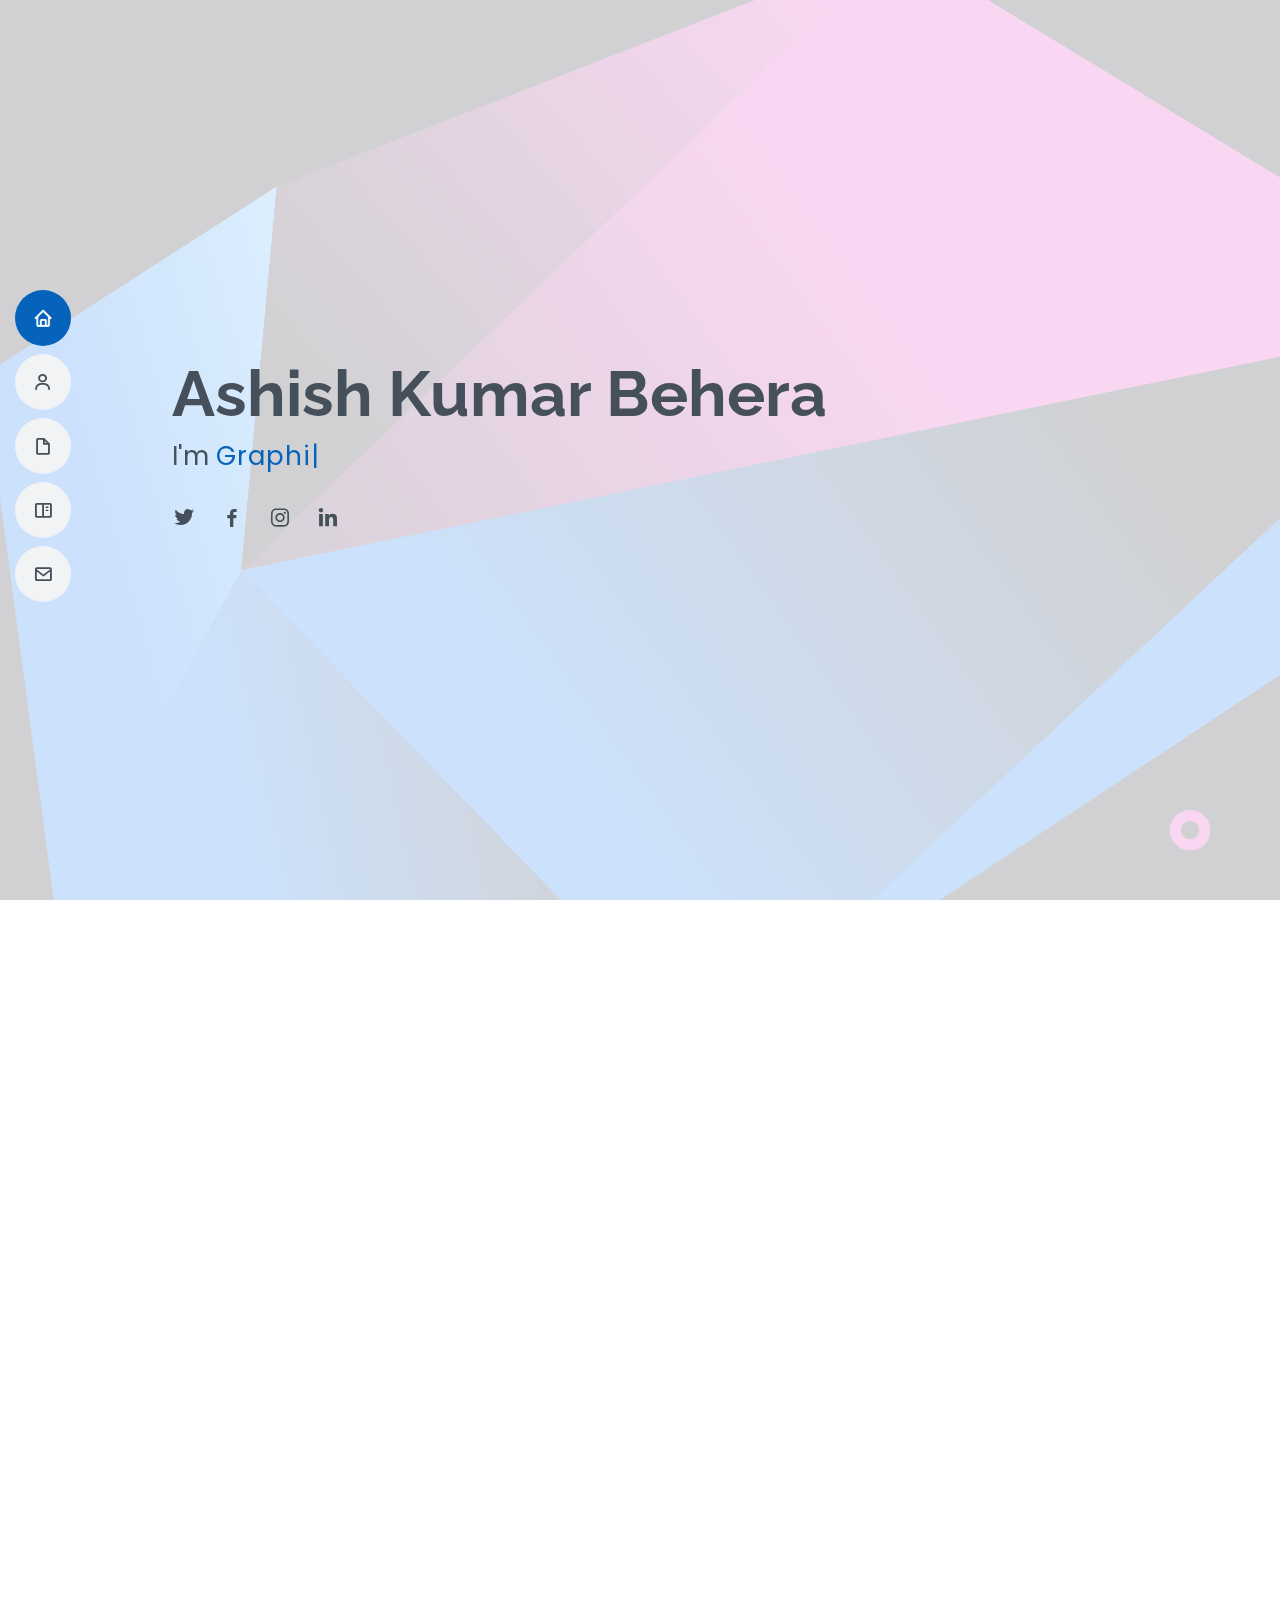
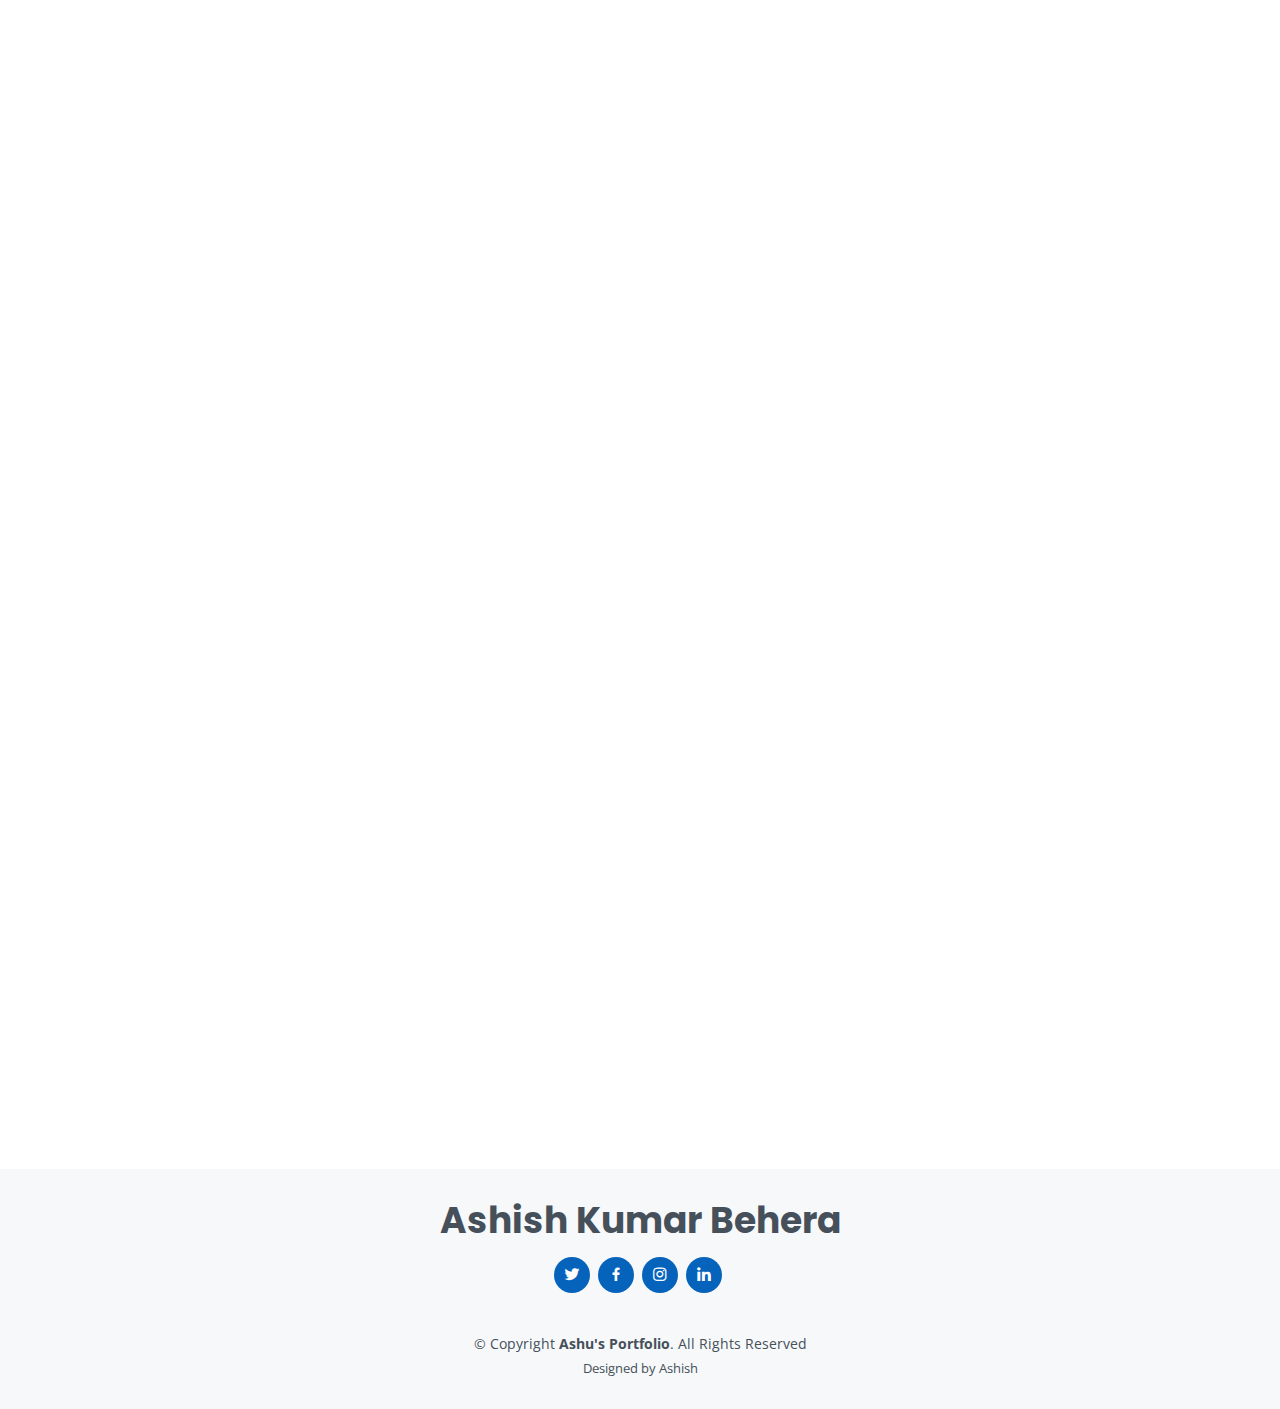
<file: index.html>
<!DOCTYPE html>
<html lang="en">

<head>
  <meta charset="utf-8">
  <meta content="width=device-width, initial-scale=1.0" name="viewport">

  <title>Ashish Kumar Behera</title>
  <meta content="" name="description">
  <meta content="" name="keywords">

  <!-- Favicons -->
  <link href="assets/img/a.png" rel="icon">
  <link href="assets/img/a.png" rel="apple-touch-icon">

  <!-- Google Fonts -->
  <link href="https://fonts.googleapis.com/css?family=Open+Sans:300,300i,400,400i,600,600i,700,700i|Raleway:300,300i,400,400i,500,500i,600,600i,700,700i|Poppins:300,300i,400,400i,500,500i,600,600i,700,700i" rel="stylesheet">

  <!-- Vendor CSS Files -->
  <link href="assets/vendor/aos/aos.css" rel="stylesheet">
  <link href="assets/vendor/bootstrap/css/bootstrap.min.css" rel="stylesheet">
  <link href="assets/vendor/bootstrap-icons/bootstrap-icons.css" rel="stylesheet">
  <link href="assets/vendor/boxicons/css/boxicons.min.css" rel="stylesheet">
  <link href="assets/vendor/glightbox/css/glightbox.min.css" rel="stylesheet">
  <link href="assets/vendor/swiper/swiper-bundle.min.css" rel="stylesheet">

  <!-- Template Main CSS File -->
  <link href="assets/css/style.css" rel="stylesheet">

  <!-- =======================================================
  * Template Name: MyResume - v4.3.0
  * Template URL: https://bootstrapmade.com/free-html-bootstrap-template-my-resume/
  * Author: BootstrapMade.com
  * License: https://bootstrapmade.com/license/
  ======================================================== -->
</head>

<body>

  <!-- ======= Mobile nav toggle button ======= -->
  <!-- <button type="button" class="mobile-nav-toggle d-xl-none"><i class="bi bi-list mobile-nav-toggle"></i></button> -->
  <i class="bi bi-list mobile-nav-toggle d-xl-none"></i>
  <!-- ======= Header ======= -->
  <header id="header" class="d-flex flex-column justify-content-center">

    <nav id="navbar" class="navbar nav-menu">
      <ul>
        <li><a href="#hero" class="nav-link scrollto active"><i class="bx bx-home"></i> <span>Home</span></a></li>
        <li><a href="#about" class="nav-link scrollto"><i class="bx bx-user"></i> <span>About</span></a></li>
        <li><a href="#resume" class="nav-link scrollto"><i class="bx bx-file-blank"></i> <span>Resume</span></a></li>
        <li><a href="#portfolio" class="nav-link scrollto"><i class="bx bx-book-content"></i> <span>Projects</span></a></li-->
        <!--li><a href="#services" class="nav-link scrollto"><i class="bx bx-server"></i> <span>Services</span></a></li-->
        <li><a href="#contact" class="nav-link scrollto"><i class="bx bx-envelope"></i> <span>Contact</span></a></li>
      </ul>
    </nav><!-- .nav-menu -->

  </header><!-- End Header -->

  <!-- ======= Hero Section ======= -->
  <section id="hero" class="d-flex flex-column justify-content-center">
    <div class="container" data-aos="zoom-in" data-aos-delay="100">
      <h1>Ashish Kumar Behera</h1>
      <p>I'm <span class="typed" data-typed-items="Graphics Designer, Android Developer, Freelancer, UI Developer, Competitive coder, Singer"></span></p>
      <div class="social-links">
        <a href="https://twitter.com/AshishK76840403" class="twitter"><i class="bx bxl-twitter"></i></a>
        <a href="https://www.facebook.com/ashish.behera.10888" class="facebook"><i class="bx bxl-facebook"></i></a>
        <a href="https://www.instagram.com/___ashish.kumar__/" class="instagram"><i class="bx bxl-instagram"></i></a>
        <!--a href="#" class="google-plus"><i class="bx bxl-skype"></i></a-->
        <a href="https://www.linkedin.com/in/ashish-kumar-4578a9199/" class="linkedin"><i class="bx bxl-linkedin"></i></a>
      </div>
    </div>
  </section><!-- End Hero -->

  <main id="main">

    <!-- ======= About Section ======= -->
    <section id="about" class="about">
      <div class="container" data-aos="fade-up">

        <div class="section-title">
          <h2>About</h2>
          <p>With a passion for coding and creative developments I have the skillset necessary for professional world. As an upbeat, self-motivated, optimistic team player I am looking forward to an exciting future in the industry. Browse my site to see what more I have to offer.</p>
        </div>

        <div class="row">
          <div class="col-lg-4">
            <img src="assets/img/Profile.jpg" class="img-fluid" alt="">
          </div>
          <div class="col-lg-8 pt-4 pt-lg-0 content">
            <h3>Android Developer.</h3>
            <p class="fst-italic">
              I have special interest on machine learning based projects as well as Android developments. Failure is my motivation to work and achieve what I want.
            </p>
            <div class="row">
              <div class="col-lg-6">
                <ul>
                  <li><i class="bi bi-chevron-right"></i> <strong>Birthday:</strong> <span>12 Jan 2001</span></li>
                  <li><i class="bi bi-chevron-right"></i> <strong>Website:</strong> <a href="#">Tap here</a></li>
                  <li><i class="bi bi-chevron-right"></i> <strong>Phone:</strong> <span>+91 9777100189</span></li>
                  <li><i class="bi bi-chevron-right"></i> <strong>City:</strong> <span>BHUBANESWER, INDIA</span></li>
                </ul>
              </div>
              <div class="col-lg-6">
                <ul>
                  <li><i class="bi bi-chevron-right"></i> <strong>Age:</strong> <span>21</span></li>
                  <li><i class="bi bi-chevron-right"></i> <strong>Degree:</strong> <span>Bachelore</span></li>
                  <li><i class="bi bi-chevron-right"></i> <strong>Email:</strong> <span>touchtoashish2001@gmail.com</span></li>
                  <li><i class="bi bi-chevron-right"></i> <strong>Freelance:</strong> <span>Available</span></li>
                </ul>
              </div>
            </div>
            <p>
              Hard skills are learned through education and training. I have got what Hiring managers look for on every application. Soft skills are innate abilities. They hare closely tied to my personality, as well as the way I handle various situations that arise in a work environment — everything from actual work to dealing with colleagues.
            </p>
          </div>
        </div>

      </div>
    </section><!-- End About Section -->

    <!-- ======= Facts Section ======= -->
    <section id="facts" class="facts">
      <div class="container" data-aos="fade-up">

        <div class="section-title">
          <h2>Facts</h2>
          <p>Now keeping track of one's professional career is always a good deed. Here's a brief summary of my career in terms of facts and figures.</p>
        </div>

        <div class="row">

          <div class="col-lg-3 col-md-6">
            <div class="count-box">
              <i class="bi bi-emoji-smile"></i>
              <span data-purecounter-start="0" data-purecounter-end="12" data-purecounter-duration="1" class="purecounter"></span>
              <p>Happy Clients</p>
              <p>Thank you guys for trusting me</p>
            </div>
          </div>

          <div class="col-lg-3 col-md-6 mt-5 mt-md-0">
            <div class="count-box">
              <i class="bi bi-journal-richtext"></i>
              <span data-purecounter-start="0" data-purecounter-end="16" data-purecounter-duration="1" class="purecounter"></span>
              <p>Projects</p>
              <p>Challenges to improve skills</p>
            </div>
          </div>

          <div class="col-lg-3 col-md-6 mt-5 mt-lg-0">
            <div class="count-box">
              <i class="bi bi-headset"></i>
              <span data-purecounter-start="0" data-purecounter-end="4" data-purecounter-duration="1" class="purecounter"></span>
              <p>Years of experience</p>
              <p>valuable works</p>
            </div>
          </div>

          <div class="col-lg-3 col-md-6 mt-5 mt-lg-0">
            <div class="count-box">
              <i class="bi bi-award"></i>
              <span data-purecounter-start="0" data-purecounter-end="15" data-purecounter-duration="1" class="purecounter"></span>
              <p>Awards</p>
              <p>Keep Growing</p>
            </div>
          </div>

        </div>

      </div>
    </section><!-- End Facts Section -->

    <!-- ======= Skills Section ======= -->
    <section id="skills" class="skills section-bg">
      <div class="container" data-aos="fade-up">

        <div class="section-title">
          <h2>Skills</h2>
          <p>Best way to judge a person is his skills. These skills also decide how much oppertunity a person gets. As a tecchnical personel its wise to keep on evolving ones's skills. Here is my skill set which shows what i have to offer..</p>
        </div>

        <div class="row skills-content">

          <div class="col-lg-6">

            <div class="progress">
              <span class="skill">Java <i class="val">80%</i></span>
              <div class="progress-bar-wrap">
                <div class="progress-bar" role="progressbar" aria-valuenow="80" aria-valuemin="0" aria-valuemax="100"></div>
              </div>
            </div>

            <div class="progress">
              <span class="skill">Python <i class="val">60%</i></span>
              <div class="progress-bar-wrap">
                <div class="progress-bar" role="progressbar" aria-valuenow="60" aria-valuemin="0" aria-valuemax="100"></div>
              </div>
            </div>

            <div class="progress">
              <span class="skill">C/C++ <i class="val">90%</i></span>
              <div class="progress-bar-wrap">
                <div class="progress-bar" role="progressbar" aria-valuenow="90" aria-valuemin="0" aria-valuemax="100"></div>
              </div>
            </div>

            <div class="progress">
              <span class="skill">Kotlin <i class="val">70%</i></span>
              <div class="progress-bar-wrap">
                <div class="progress-bar" role="progressbar" aria-valuenow="70" aria-valuemin="0" aria-valuemax="100"></div>
              </div>
            </div>

            <div class="progress">
              <span class="skill">Flutter <i class="val">30%</i></span>
              <div class="progress-bar-wrap">
                <div class="progress-bar" role="progressbar" aria-valuenow="30" aria-valuemin="0" aria-valuemax="100"></div>
              </div>
            </div>

            <div class="progress">
              <span class="skill">Adobe XD <i class="val">80%</i></span>
              <div class="progress-bar-wrap">
                <div class="progress-bar" role="progressbar" aria-valuenow="80" aria-valuemin="0" aria-valuemax="100"></div>
              </div>
            </div>

          </div>

          <div class="col-lg-6">

            <div class="progress">
              <span class="skill">Firebase <i class="val">60%</i></span>
              <div class="progress-bar-wrap">
                <div class="progress-bar" role="progressbar" aria-valuenow="60" aria-valuemin="0" aria-valuemax="100"></div>
              </div>
            </div>

            <div class="progress">
              <span class="skill">Adobe Illustrator <i class="val">50%</i></span>
              <div class="progress-bar-wrap">
                <div class="progress-bar" role="progressbar" aria-valuenow="50" aria-valuemin="0" aria-valuemax="100"></div>
              </div>
            </div>

            <div class="progress">
              <span class="skill">Photoshop <i class="val">55%</i></span>
              <div class="progress-bar-wrap">
                <div class="progress-bar" role="progressbar" aria-valuenow="55" aria-valuemin="0" aria-valuemax="100"></div>
              </div>
            </div>

            <div class="progress">
              <span class="skill">Image Processing <i class="val">75%</i></span>
              <div class="progress-bar-wrap">
                <div class="progress-bar" role="progressbar" aria-valuenow="75" aria-valuemin="0" aria-valuemax="100"></div>
              </div>
            </div>

            <div class="progress">
              <span class="skill">Data Analytics <i class="val">50%</i></span>
              <div class="progress-bar-wrap">
                <div class="progress-bar" role="progressbar" aria-valuenow="50" aria-valuemin="0" aria-valuemax="100"></div>
              </div>
            </div>

          </div>

        </div>

      </div>
    </section><!-- End Skills Section -->

    <!-- ======= Resume Section ======= -->
    <section id="resume" class="resume">
      <div class="container" data-aos="fade-up">

        <div class="section-title">
          <h2>Resume</h2>
          <p>Innovative Android Developer with 2+ years of experience ¡n UI design, networking, and maintenance. Seeking to use extensive knowledge and background in User interface and experience development to advance and optimize the oppertunities that life has to offer. Acquiring Bachelor in technology degree in computer science and engineering.</p>
        </div>

        <div class="row">
          <div class="col-lg-6">
            <h3 class="resume-title">Sumary</h3>
            <div class="resume-item pb-0">
              <h4>Ashish Kumar Behera</h4>
              <p><em>Innovative and deadline-driven UI/UX Designer with 2+ years of experience designing and developing user-centered digital/print marketing material from initial concept to final, polished deliverable.</em></p>
              <ul>
                <li>Kalinganagar, Bhubaneswer</li>
                <li>+91 9777100189</li>
                <li>touchtoashish2001@gmail.com</li>
              </ul>
            </div>

            <h3 class="resume-title">Education</h3>
            <div class="resume-item">
              <h4>BACHELOR OF TECHNOLOGY</h4>
              <h5>2019 - 2023</h5>
              <p><em>Veer Surendra Sai University of Technology, Burla, Odisha</em></p>
              <p>I am currently persuing the Bachelor degree in computer science and engineering in VSSUT Burla.</p>
            </div>
            <div class="resume-item">
              <h4>INTERMEDIATE</h4>
              <h5>2016 - 2018</h5>
              <p><em>Institute Of Higher Secondary Education, SOA, Bhubaneswer</em></p>
              <p>I have conpleted my intermediate in science stream with 85.9%</p>
            </div>

            <h3 class="resume-title">Professional Experience</h3>
            <div class="resume-item">
              <h4>DATA ANALYST</h4>
              <h5>2021 - Present</h5>
              <p><em>ShapeAI</em></p>
              <ul>
                <li>Intern at ShapeAI in Data Analytics.</li>
                <li>Managed up to 12 projects and tasks at a given time while under pressure.</li>
                <li>Recommended and consulted with clients on the most appropriate output and Algorithm.</li>
              </ul>
            </div>
            <div class="resume-item">
              <h4>ANDROID APP DEVELOPER</h4>
              <h5>2021 - Present</h5>
              <p><em>The Sparks Foundation</em></p>
              <ul>
                <li>Intern at Sparks Foundation in Android app development.</li>
                <li>Managed to design and develop a basic social application using APIs and firebase from scratch at a given time while under pressure.</li>
                <li>Recommended and consulted with clients on the most appropriate graphic design and appropriate features.</li>
              </ul>
            </div>

          </div>
          <div class="col-lg-6"> 
            <h3 class="resume-title">Roles And Responsibilities</h3>
            <div class="resume-item">
              <h4>EVENT LEAD</h4>
              <h5>2021 - Present</h5>
              <p><em>CodeChef VSSUT Chapter</em></p>
              <ul>
                <li>Event Managment lead at Codechef VSSUT chapter.</li>
                <li>We have built a strong executive team, for campus chapter to strengthen the coding community, by deploying various productive events.</li>
                <li>Being an event lead it's my responsibility to manage people, situations, and items effectively and ethically.</li>
              </ul>
            </div>
            <div class="resume-item">
              <h4>GRAPHICS DESIGNER</h4>
              <h5>2020 - 2021</h5>
              <p><em>DEVELOPER STUDENT CLUBS, VSSUT</em></p>
              <ul>
                <li>Core graphics designer at DSC,VSSUT.</li>
                <li>Contributes in official website of DSC,vssut as a UI Developer. Managed to perform various event posters and videography efficiently. </li>
                <li>Apart from graphics designing, i have organised various webinars and workshops under the Android Development using Kotlin.</li>
              </ul>
            </div>
            <div class="resume-item">
              <h4>CORE TECHNICAL MEMBER</h4>
              <h5>2020 - Present</h5>
              <p><em>Enigma-The Coding Club, VSSUT</em></p>
              <ul>
                <li>Core member at Enigma, the official coding club of our campus.</li>
              </ul>
            </div>
            <div class="resume-item">
              <h4>CORE TECHNICAL MEMBER</h4>
              <h5>2020 - Present</h5>
              <p><em>Robotics Society, VSSUT</em></p>
              <ul>
                <li>Core member at Robotics Society of our campus.</li>
              </ul>
            </div>
          </div>
        </div>

      </div>
    </section><!-- End Resume Section -->
    <!-- ======= Portfolio Section ======= -->
    <section id="portfolio" class="portfolio section-bg">
      <div class="container" data-aos="fade-up">

        <div class="section-title">
          <h2>Projects</h2>
          <p>Let's dive into some of my project works.</p>
        </div>

        <div class="row">
          <div class="col-lg-12 d-flex justify-content-center" data-aos="fade-up" data-aos-delay="100">
            <ul id="portfolio-flters">
              <li data-filter="*" class="filter-active">All</li>
              <li data-filter=".filter-app">Apps</li>
              <li data-filter=".filter-card">Image Processing</li>
            </ul>
          </div>
        </div>

        <div class="row portfolio-container" data-aos="fade-up" data-aos-delay="200">

          <div class="col-lg-4 col-md-6 portfolio-item filter-app">
            <div class="portfolio-wrap">
              <img src="assets/img/portfolio/1.png" class="img-fluid" alt="">
              <div class="portfolio-info">
                <h4>Project 1</h4>
                <p>Wabble</p>
                <div class="portfolio-links">
                  <!--a href="assets/img/portfolio/1.png" data-gallery="portfolioGallery" class="portfolio-lightbox" title="App 1"><i class="bx bx-plus"></i></a-->
                  <!--a href="https://github.com/ashish-max/wabble_social" class="portfolio-details-lightbox" data-glightbox="type: external" title="Portfolio Details"><i class="bx bx-link"></i></a-->
                  <a href="https://github.com/ashish-max/wabble_social">Tap here</a>
                </div>
              </div>
            </div>
          </div>

          <div class="col-lg-4 col-md-6 portfolio-item filter-app">
            <div class="portfolio-wrap">
              <img src="assets/img/portfolio/2.png" class="img-fluid" alt="">
              <div class="portfolio-info">
                <h4>Project 2</h4>
                <p>Android Trivia</p>
                <div class="portfolio-links">
                  <!--a href="assets/img/portfolio/2.jpg" data-gallery="portfolioGallery" class="portfolio-lightbox" title="Web 3"><i class="bx bx-plus"></i></a-->
                  <!--a href="portfolio-details.html" class="portfolio-details-lightbox" data-glightbox="type: external" title="Portfolio Details"><i class="bx bx-link"></i></a-->
                  <a href="https://github.com/ashish-max/AndroidTrivia">Tap here</a>
                </div>
              </div>
            </div>
          </div>

          <div class="col-lg-4 col-md-6 portfolio-item filter-app">
            <div class="portfolio-wrap">
              <img src="assets/img/portfolio/3.png" class="img-fluid" alt="">
              <div class="portfolio-info">
                <h4>Project 3</h4>
                <p>GDG finder</p>
                <div class="portfolio-links">
                  <!--a href="assets/img/portfolio/3.png" data-gallery="portfolioGallery" class="portfolio-lightbox" title="App 2"><i class="bx bx-plus"></i></a-->
                  <!--a href="portfolio-details.html" class="portfolio-details-lightbox" data-glightbox="type: external" title="Portfolio Details"><i class="bx bx-link"></i></a-->
                  <a href="https://github.com/ashish-max/GDGFinder">Tap here</a>
                </div>
              </div>
            </div>
          </div>

          <div class="col-lg-4 col-md-6 portfolio-item filter-app">
            <div class="portfolio-wrap">
              <img src="assets/img/portfolio/4.png" class="img-fluid" alt="">
              <div class="portfolio-info">
                <h4>Project 4</h4>
                <p>Track my sleep</p>
                <div class="portfolio-links">
                  <!--a href="assets/img/portfolio/4.png" data-gallery="portfolioGallery" class="portfolio-lightbox" title="Card 2"><i class="bx bx-plus"></i></a>
                  <a href="portfolio-details.html" class="portfolio-details-lightbox" data-glightbox="type: external" title="Portfolio Details"><i class="bx bx-link"></i></a-->
                  <a href="https://github.com/ashish-max/Sleep_tracker">Tap here</a>
                </div>
              </div>
            </div>
          </div>

          <div class="col-lg-4 col-md-6 portfolio-item filter-card">
            <div class="portfolio-wrap">
              <img src="assets/img/portfolio/5.png" class="img-fluid" alt="">
              <div class="portfolio-info">
                <h4>Project 5</h4>
                <p>Image Processing</p>
                <div class="portfolio-links">
                  <!--a href="assets/img/portfolio/portfolio-5.jpg" data-gallery="portfolioGallery" class="portfolio-lightbox" title="Web 2"><i class="bx bx-plus"></i></a>
                  <a href="portfolio-details.html" class="portfolio-details-lightbox" data-glightbox="type: external" title="Portfolio Details"><i class="bx bx-link"></i></a-->
                  <a href="https://github.com/ashish-max/Invisible-Cloak">Tap here</a>
                </div>
              </div>
            </div>
          </div>

          <div class="col-lg-4 col-md-6 portfolio-item filter-card">
            <div class="portfolio-wrap">
              <img src="assets/img/portfolio/6.png" class="img-fluid" alt="">
              <div class="portfolio-info">
                <h4>Project 6</h4>
                <p>Image Processing</p>
                <div class="portfolio-links">
                  <!--a href="assets/img/portfolio/portfolio-6.jpg" data-gallery="portfolioGallery" class="portfolio-lightbox" title="App 3"><i class="bx bx-plus"></i></a>
                  <a href="portfolio-details.html" class="portfolio-details-lightbox" data-glightbox="type: external" title="Portfolio Details"><i class="bx bx-link"></i></a-->
                  <a href="https://github.com/ashish-max/OpenCV---Image-Filters">Tap here</a>
                </div>
              </div>
            </div>
          </div>

          <!--div class="col-lg-4 col-md-6 portfolio-item filter-card">
            <div class="portfolio-wrap">
              <img src="assets/img/portfolio/portfolio-7.jpg" class="img-fluid" alt="">
              <div class="portfolio-info">
                <h4>Card 1</h4>
                <p>Card</p>
                <div class="portfolio-links">
                  <a href="assets/img/portfolio/portfolio-7.jpg" data-gallery="portfolioGallery" class="portfolio-lightbox" title="Card 1"><i class="bx bx-plus"></i></a>
                  <a href="portfolio-details.html" class="portfolio-details-lightbox" data-glightbox="type: external" title="Portfolio Details"><i class="bx bx-link"></i></a>
                </div>
              </div>
            </div>
          </div>

          <div class="col-lg-4 col-md-6 portfolio-item filter-card">
            <div class="portfolio-wrap">
              <img src="assets/img/portfolio/portfolio-8.jpg" class="img-fluid" alt="">
              <div class="portfolio-info">
                <h4>Card 3</h4>
                <p>Card</p>
                <div class="portfolio-links">
                  <a href="assets/img/portfolio/portfolio-8.jpg" data-gallery="portfolioGallery" class="portfolio-lightbox" title="Card 3"><i class="bx bx-plus"></i></a>
                  <a href="portfolio-details.html" class="portfolio-details-lightbox" data-glightbox="type: external" title="Portfolio Details"><i class="bx bx-link"></i></a>
                </div>
              </div>
            </div>
          </div>

          <div class="col-lg-4 col-md-6 portfolio-item filter-web">
            <div class="portfolio-wrap">
              <img src="assets/img/portfolio/portfolio-9.jpg" class="img-fluid" alt="">
              <div class="portfolio-info">
                <h4>Web 3</h4>
                <p>Web</p>
                <div class="portfolio-links">
                  <a href="assets/img/portfolio/portfolio-9.jpg" data-gallery="portfolioGallery" class="portfolio-lightbox" title="Web 3"><i class="bx bx-plus"></i></a>
                  <a href="portfolio-details.html" class="portfolio-details-lightbox" data-glightbox="type: external" title="Portfolio Details"><i class="bx bx-link"></i></a>
                </div>
              </div>
            </div>
          </div-->

        </div>

      </div>
    <!--/section><-- End Portfolio Section -->

    <!-- ======= Services Section ======= -->
    <!--section id="services" class="services">
      <div class="container" data-aos="fade-up">

        <div class="section-title">
          <h2>Services</h2>
          <p>Magnam dolores commodi suscipit. Necessitatibus eius consequatur ex aliquid fuga eum quidem. Sit sint consectetur velit. Quisquam quos quisquam cupiditate. Et nemo qui impedit suscipit alias ea. Quia fugiat sit in iste officiis commodi quidem hic quas.</p>
        </div>

        <div class="row">

          <div class="col-lg-4 col-md-6 d-flex align-items-stretch" data-aos="zoom-in" data-aos-delay="100">
            <div class="icon-box iconbox-blue">
              <div class="icon">
                <svg width="100" height="100" viewBox="0 0 600 600" xmlns="http://www.w3.org/2000/svg">
                  <path stroke="none" stroke-width="0" fill="#f5f5f5" d="M300,521.0016835830174C376.1290562159157,517.8887921683347,466.0731472004068,529.7835943286574,510.70327084640275,468.03025145048787C554.3714126377745,407.6079735673963,508.03601936045806,328.9844924480964,491.2728898941984,256.3432110539036C474.5976632858925,184.082847569629,479.9380746630129,96.60480741107993,416.23090153303,58.64404602377083C348.86323505073057,18.502131276798302,261.93793281208167,40.57373210992963,193.5410806939664,78.93577620505333C130.42746243093433,114.334589627462,98.30271207620316,179.96522072025542,76.75703585869454,249.04625023123273C51.97151888228291,328.5150500222984,13.704378332031375,421.85034740162234,66.52175969318436,486.19268352777647C119.04800174914682,550.1803526380478,217.28368757567262,524.383925680826,300,521.0016835830174"></path>
                </svg>
                <i class="bx bxl-dribbble"></i>
              </div>
              <h4><a href="">Lorem Ipsum</a></h4>
              <p>Voluptatum deleniti atque corrupti quos dolores et quas molestias excepturi</p>
            </div>
          </div>

          <div class="col-lg-4 col-md-6 d-flex align-items-stretch mt-4 mt-md-0" data-aos="zoom-in" data-aos-delay="200">
            <div class="icon-box iconbox-orange ">
              <div class="icon">
                <svg width="100" height="100" viewBox="0 0 600 600" xmlns="http://www.w3.org/2000/svg">
                  <path stroke="none" stroke-width="0" fill="#f5f5f5" d="M300,582.0697525312426C382.5290701553225,586.8405444964366,449.9789794690241,525.3245884688669,502.5850820975895,461.55621195738473C556.606425686781,396.0723002908107,615.8543463187945,314.28637112970534,586.6730223649479,234.56875336149918C558.9533121215079,158.8439757836574,454.9685369536778,164.00468322053177,381.49747125262974,130.76875717737553C312.15926192815925,99.40240125094834,248.97055460311594,18.661163978235184,179.8680185752513,50.54337015887873C110.5421016452524,82.52863877960104,119.82277516462835,180.83849132639028,109.12597500060166,256.43424936330496C100.08760227029461,320.3096726198365,92.17705696193138,384.0621239912766,124.79988738764834,439.7174275375508C164.83382741302287,508.01625554203684,220.96474134820875,577.5009287672846,300,582.0697525312426"></path>
                </svg>
                <i class="bx bx-file"></i>
              </div>
              <h4><a href="">Sed Perspiciatis</a></h4>
              <p>Duis aute irure dolor in reprehenderit in voluptate velit esse cillum dolore</p>
            </div>
          </div>

          <div class="col-lg-4 col-md-6 d-flex align-items-stretch mt-4 mt-lg-0" data-aos="zoom-in" data-aos-delay="300">
            <div class="icon-box iconbox-pink">
              <div class="icon">
                <svg width="100" height="100" viewBox="0 0 600 600" xmlns="http://www.w3.org/2000/svg">
                  <path stroke="none" stroke-width="0" fill="#f5f5f5" d="M300,541.5067337569781C382.14930387511276,545.0595476570109,479.8736841581634,548.3450877840088,526.4010558755058,480.5488172755941C571.5218469581645,414.80211281144784,517.5187510058486,332.0715597781072,496.52539010469104,255.14436215662573C477.37192572678356,184.95920475031193,473.57363656557914,105.61284051026155,413.0603344069578,65.22779650032875C343.27470386102294,18.654635553484475,251.2091493199835,5.337323636656869,175.0934190732945,40.62881213300186C97.87086631185822,76.43348514350839,51.98124368387456,156.15599469081315,36.44837278890362,239.84606092416172C21.716077023791087,319.22268207091537,43.775223500013084,401.1760424656574,96.891909868211,461.97329694683043C147.22146801428983,519.5804099606455,223.5754009179313,538.201503339737,300,541.5067337569781"></path>
                </svg>
                <i class="bx bx-tachometer"></i>
              </div>
              <h4><a href="">Magni Dolores</a></h4>
              <p>Excepteur sint occaecat cupidatat non proident, sunt in culpa qui officia</p>
            </div>
          </div>

          <div class="col-lg-4 col-md-6 d-flex align-items-stretch mt-4" data-aos="zoom-in" data-aos-delay="100">
            <div class="icon-box iconbox-yellow">
              <div class="icon">
                <svg width="100" height="100" viewBox="0 0 600 600" xmlns="http://www.w3.org/2000/svg">
                  <path stroke="none" stroke-width="0" fill="#f5f5f5" d="M300,503.46388370962813C374.79870501325706,506.71871716319447,464.8034551963731,527.1746412648533,510.4981551193396,467.86667711651364C555.9287308511215,408.9015244558933,512.6030010748507,327.5744911775523,490.211057578863,256.5855673507754C471.097692560561,195.9906835881958,447.69079081568157,138.11976852964426,395.19560036434837,102.3242989838813C329.3053358748298,57.3949838291264,248.02791733380457,8.279543830951368,175.87071277845988,42.242879143198664C103.41431057327972,76.34704239035025,93.79494320519305,170.9812938413882,81.28167332365135,250.07896920659033C70.17666984294237,320.27484674793965,64.84698225790005,396.69656628748305,111.28512138212992,450.4950937839243C156.20124167950087,502.5303643271138,231.32542653798444,500.4755392045468,300,503.46388370962813"></path>
                </svg>
                <i class="bx bx-layer"></i>
              </div>
              <h4><a href="">Nemo Enim</a></h4>
              <p>At vero eos et accusamus et iusto odio dignissimos ducimus qui blanditiis</p>
            </div>
          </div>

          <div class="col-lg-4 col-md-6 d-flex align-items-stretch mt-4" data-aos="zoom-in" data-aos-delay="200">
            <div class="icon-box iconbox-red">
              <div class="icon">
                <svg width="100" height="100" viewBox="0 0 600 600" xmlns="http://www.w3.org/2000/svg">
                  <path stroke="none" stroke-width="0" fill="#f5f5f5" d="M300,532.3542879108572C369.38199826031484,532.3153073249985,429.10787420159085,491.63046689027357,474.5244479745417,439.17860296908856C522.8885846962883,383.3225815378663,569.1668002868075,314.3205725914397,550.7432151929288,242.7694973846089C532.6665558377875,172.5657663291529,456.2379748765914,142.6223662098291,390.3689995646985,112.34683881706744C326.66090330228417,83.06452184765237,258.84405631176094,53.51806209861945,193.32584062364296,78.48882559362697C121.61183558270385,105.82097193414197,62.805066853699245,167.19869350419734,48.57481801355237,242.6138429142374C34.843463184063346,315.3850353017275,76.69343916112496,383.4422959591041,125.22947124332185,439.3748458443577C170.7312796277747,491.8107796887764,230.57421082200815,532.3932930995766,300,532.3542879108572"></path>
                </svg>
                <i class="bx bx-slideshow"></i>
              </div>
              <h4><a href="">Dele Cardo</a></h4>
              <p>Quis consequatur saepe eligendi voluptatem consequatur dolor consequuntur</p>
            </div>
          </div>

          <div class="col-lg-4 col-md-6 d-flex align-items-stretch mt-4" data-aos="zoom-in" data-aos-delay="300">
            <div class="icon-box iconbox-teal">
              <div class="icon">
                <svg width="100" height="100" viewBox="0 0 600 600" xmlns="http://www.w3.org/2000/svg">
                  <path stroke="none" stroke-width="0" fill="#f5f5f5" d="M300,566.797414625762C385.7384707136149,576.1784315230908,478.7894351017131,552.8928747891023,531.9192734346935,484.94944893311C584.6109503024035,417.5663521118492,582.489472248146,322.67544863468447,553.9536738515405,242.03673114598146C529.1557734026468,171.96086150256528,465.24506316201064,127.66468636344209,395.9583748389544,100.7403814666027C334.2173773831606,76.7482773500951,269.4350130405921,84.62216499799875,207.1952322260088,107.2889140133804C132.92018162631612,134.33871894543012,41.79353780512637,160.00259165414826,22.644507872594943,236.69541883565114C3.319112789854554,314.0945973066697,72.72355303640163,379.243833228382,124.04198916343866,440.3218312028393C172.9286146004772,498.5055451809895,224.45579914871206,558.5317968840102,300,566.797414625762"></path>
                </svg>
                <i class="bx bx-arch"></i>
              </div>
              <h4><a href="">Divera Don</a></h4>
              <p>Modi nostrum vel laborum. Porro fugit error sit minus sapiente sit aspernatur</p>
            </div>
          </div>

        </div>

      </div>
    </section><-- End Services Section -->

    <!-- ======= Testimonials Section ======= -->
    <!--section id="testimonials" class="testimonials section-bg">
      <div class="container" data-aos="fade-up">

        <div class="section-title">
          <h2>Testimonials</h2>
        </div>

        <div class="testimonials-slider swiper-container" data-aos="fade-up" data-aos-delay="100">
          <div class="swiper-wrapper">

            <div class="swiper-slide">
              <div class="testimonial-item">
                <img src="assets/img/testimonials/testimonials-1.jpg" class="testimonial-img" alt="">
                <h3>Saul Goodman</h3>
                <h4>Ceo &amp; Founder</h4>
                <p>
                  <i class="bx bxs-quote-alt-left quote-icon-left"></i>
                  Proin iaculis purus consequat sem cure digni ssim donec porttitora entum suscipit rhoncus. Accusantium quam, ultricies eget id, aliquam eget nibh et. Maecen aliquam, risus at semper.
                  <i class="bx bxs-quote-alt-right quote-icon-right"></i>
                </p>
              </div>
            </div><-- End testimonial item -->

            <!--div class="swiper-slide">
              <div class="testimonial-item">
                <img src="assets/img/testimonials/testimonials-2.jpg" class="testimonial-img" alt="">
                <h3>Sara Wilsson</h3>
                <h4>Designer</h4>
                <p>
                  <i class="bx bxs-quote-alt-left quote-icon-left"></i>
                  Export tempor illum tamen malis malis eram quae irure esse labore quem cillum quid cillum eram malis quorum velit fore eram velit sunt aliqua noster fugiat irure amet legam anim culpa.
                  <i class="bx bxs-quote-alt-right quote-icon-right"></i>
                </p>
              </div>
            </div><-- End testimonial item -->

            <!--div class="swiper-slide">
              <div class="testimonial-item">
                <img src="assets/img/testimonials/testimonials-3.jpg" class="testimonial-img" alt="">
                <h3>Jena Karlis</h3>
                <h4>Store Owner</h4>
                <p>
                  <i class="bx bxs-quote-alt-left quote-icon-left"></i>
                  Enim nisi quem export duis labore cillum quae magna enim sint quorum nulla quem veniam duis minim tempor labore quem eram duis noster aute amet eram fore quis sint minim.
                  <i class="bx bxs-quote-alt-right quote-icon-right"></i>
                </p>
              </div>
            </div><-- End testimonial item -->

            <!--div class="swiper-slide">
              <div class="testimonial-item">
                <img src="assets/img/testimonials/testimonials-4.jpg" class="testimonial-img" alt="">
                <h3>Matt Brandon</h3>
                <h4>Freelancer</h4>
                <p>
                  <i class="bx bxs-quote-alt-left quote-icon-left"></i>
                  Fugiat enim eram quae cillum dolore dolor amet nulla culpa multos export minim fugiat minim velit minim dolor enim duis veniam ipsum anim magna sunt elit fore quem dolore labore illum veniam.
                  <i class="bx bxs-quote-alt-right quote-icon-right"></i>
                </p>
              </div>
            </div><-- End testimonial item -->

            <!--div class="swiper-slide">
              <div class="testimonial-item">
                <img src="assets/img/testimonials/testimonials-5.jpg" class="testimonial-img" alt="">
                <h3>John Larson</h3>
                <h4>Entrepreneur</h4>
                <p>
                  <i class="bx bxs-quote-alt-left quote-icon-left"></i>
                  Quis quorum aliqua sint quem legam fore sunt eram irure aliqua veniam tempor noster veniam enim culpa labore duis sunt culpa nulla illum cillum fugiat legam esse veniam culpa fore nisi cillum quid.
                  <i class="bx bxs-quote-alt-right quote-icon-right"></i>
                </p>
              </div>
            </div><--End testimonial item -->

          <!--/div>
          <div class="swiper-pagination"></div>
        </div>

      </div>
    </section><-- End Testimonials Section -->


    <!-- ======= Contact Section ======= -->
    <section id="contact" class="contact">
      <div class="container" data-aos="fade-up">

        <div class="section-title">
          <h2>Contact</h2>
        </div>

        <div class="row mt-1">

          <div class="col-lg-4">
            <div class="info">
              <div class="address">
                <i class="bi bi-geo-alt"></i>
                <h4>Location:</h4>
                <p>Kalinganagar, K-8/440,751003, Bhuabaneswer,Odisha</p>
              </div>

              <div class="email">
                <i class="bi bi-envelope"></i>
                <h4>Email:</h4>
                <p>touchtoashish2001@gmail.com</p>
              </div>

              <div class="phone">
                <i class="bi bi-phone"></i>
                <h4>Call:</h4>
                <p>+91 9777100189</p>
              </div>

            </div>

          </div>

          <div class="col-lg-8 mt-5 mt-lg-0">

            <form action="forms/contact.php" method="post" role="form" class="php-email-form">
              <div class="row">
                <div class="col-md-6 form-group">
                  <input type="text" name="name" class="form-control" id="name" placeholder="Your Name" required>
                </div>
                <div class="col-md-6 form-group mt-3 mt-md-0">
                  <input type="email" class="form-control" name="email" id="email" placeholder="Your Email" required>
                </div>
              </div>
              <div class="form-group mt-3">
                <input type="text" class="form-control" name="subject" id="subject" placeholder="Subject" required>
              </div>
              <div class="form-group mt-3">
                <textarea class="form-control" name="message" rows="5" placeholder="Message" required></textarea>
              </div>
              <div class="my-3">
                <div class="loading">Loading</div>
                <div class="error-message"></div>
                <div class="sent-message">Your message has been sent. Thank you!</div>
              </div>
              <div class="text-center"><button type="submit">Send Message</button></div>
            </form>

          </div>

        </div>

      </div>
    </section><!-- End Contact Section -->

  </main><!-- End #main -->

  <!-- ======= Footer ======= -->
  <footer id="footer">
    <div class="container">
      <h3>Ashish Kumar Behera</h3>
      <!--p>Et aut eum quis fuga eos sunt ipsa nihil. Labore corporis magni eligendi fuga maxime saepe commodi placeat.</p-->
      <div class="social-links">
        <a href="https://twitter.com/AshishK76840403" class="twitter"><i class="bx bxl-twitter"></i></a>
        <a href="https://www.facebook.com/ashish.behera.10888" class="facebook"><i class="bx bxl-facebook"></i></a>
        <a href="https://www.instagram.com/___ashish.kumar__/" class="instagram"><i class="bx bxl-instagram"></i></a>
        <a href="https://www.linkedin.com/in/ashish-kumar-4578a9199/" class="linkedin"><i class="bx bxl-linkedin"></i></a>
      </div>
      <div class="copyright">
        &copy; Copyright <strong><span>Ashu's Portfolio</span></strong>. All Rights Reserved
      </div>
      <div class="credits">
        <!-- All the links in the footer should remain intact. -->
        <!-- You can delete the links only if you purchased the pro version. -->
        <!-- Licensing information: [license-url] -->
        <!-- Purchase the pro version with working PHP/AJAX contact form: https://bootstrapmade.com/free-html-bootstrap-template-my-resume/ -->
        Designed by <a>Ashish</a>
      </div>
    </div>
  </footer><!-- End Footer -->

  <div id="preloader"></div>
  <a href="#" class="back-to-top d-flex align-items-center justify-content-center"><i class="bi bi-arrow-up-short"></i></a>

  <!-- Vendor JS Files -->
  <script src="assets/vendor/aos/aos.js"></script>
  <script src="assets/vendor/bootstrap/js/bootstrap.bundle.min.js"></script>
  <script src="assets/vendor/glightbox/js/glightbox.min.js"></script>
  <script src="assets/vendor/isotope-layout/isotope.pkgd.min.js"></script>
  <script src="assets/vendor/php-email-form/validate.js"></script>
  <script src="assets/vendor/purecounter/purecounter.js"></script>
  <script src="assets/vendor/swiper/swiper-bundle.min.js"></script>
  <script src="assets/vendor/typed.js/typed.min.js"></script>
  <script src="assets/vendor/waypoints/noframework.waypoints.js"></script>

  <!-- Template Main JS File -->
  <script src="assets/js/main.js"></script>

</body>

</html>
</file>
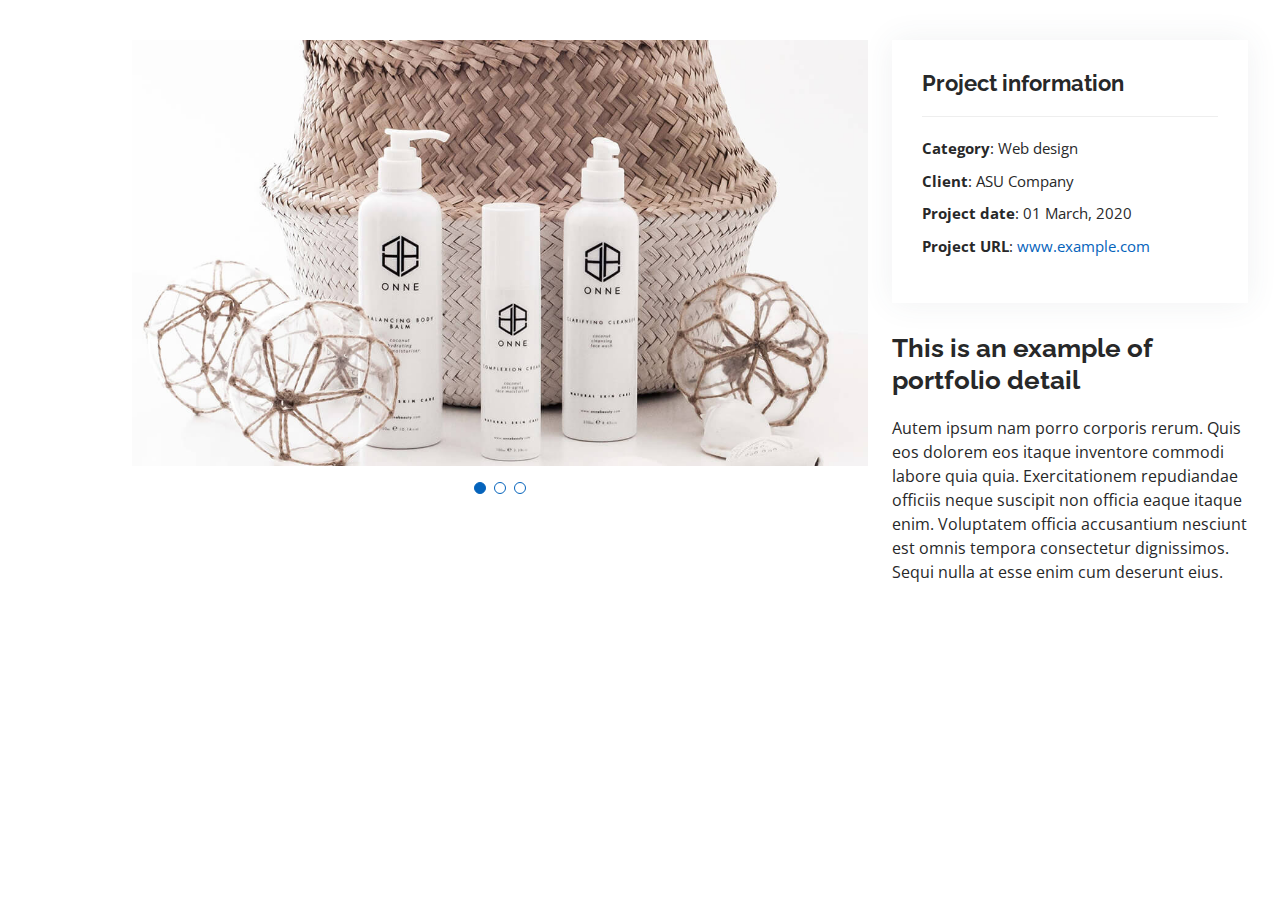
<file: portfolio-details.html>
<!DOCTYPE html>
<html lang="en">

<head>
  <meta charset="utf-8">
  <meta content="width=device-width, initial-scale=1.0" name="viewport">

  <title>Portfolio Details - Personal Bootstrap Template</title>
  <meta content="" name="description">
  <meta content="" name="keywords">

  <!-- Favicons -->
  <link href="assets/img/favicon.png" rel="icon">
  <link href="assets/img/apple-touch-icon.png" rel="apple-touch-icon">

  <!-- Google Fonts -->
  <link href="https://fonts.googleapis.com/css?family=Open+Sans:300,300i,400,400i,600,600i,700,700i|Raleway:300,300i,400,400i,500,500i,600,600i,700,700i|Poppins:300,300i,400,400i,500,500i,600,600i,700,700i" rel="stylesheet">

  <!-- Vendor CSS Files -->
  <link href="assets/vendor/aos/aos.css" rel="stylesheet">
  <link href="assets/vendor/bootstrap/css/bootstrap.min.css" rel="stylesheet">
  <link href="assets/vendor/bootstrap-icons/bootstrap-icons.css" rel="stylesheet">
  <link href="assets/vendor/boxicons/css/boxicons.min.css" rel="stylesheet">
  <link href="assets/vendor/glightbox/css/glightbox.min.css" rel="stylesheet">
  <link href="assets/vendor/swiper/swiper-bundle.min.css" rel="stylesheet">

  <!-- Template Main CSS File -->
  <link href="assets/css/style.css" rel="stylesheet">

  <!-- =======================================================
  * Template Name: MyResume - v4.3.0
  * Template URL: https://bootstrapmade.com/free-html-bootstrap-template-my-resume/
  * Author: BootstrapMade.com
  * License: https://bootstrapmade.com/license/
  ======================================================== -->
</head>

<body>

  <main id="main">

    <!-- ======= Portfolio Details Section ======= -->
    <section id="portfolio-details" class="portfolio-details">
      <div class="container">

        <div class="row gy-4">

          <div class="col-lg-8">
            <div class="portfolio-details-slider swiper-container">
              <div class="swiper-wrapper align-items-center">

                <div class="swiper-slide">
                  <img src="assets/img/portfolio/portfolio-details-1.jpg" alt="">
                </div>

                <div class="swiper-slide">
                  <img src="assets/img/portfolio/portfolio-details-2.jpg" alt="">
                </div>

                <div class="swiper-slide">
                  <img src="assets/img/portfolio/portfolio-details-3.jpg" alt="">
                </div>

              </div>
              <div class="swiper-pagination"></div>
            </div>
          </div>

          <div class="col-lg-4">
            <div class="portfolio-info">
              <h3>Project information</h3>
              <ul>
                <li><strong>Category</strong>: Web design</li>
                <li><strong>Client</strong>: ASU Company</li>
                <li><strong>Project date</strong>: 01 March, 2020</li>
                <li><strong>Project URL</strong>: <a href="#">www.example.com</a></li>
              </ul>
            </div>
            <div class="portfolio-description">
              <h2>This is an example of portfolio detail</h2>
              <p>
                Autem ipsum nam porro corporis rerum. Quis eos dolorem eos itaque inventore commodi labore quia quia. Exercitationem repudiandae officiis neque suscipit non officia eaque itaque enim. Voluptatem officia accusantium nesciunt est omnis tempora consectetur dignissimos. Sequi nulla at esse enim cum deserunt eius.
              </p>
            </div>
          </div>

        </div>

      </div>
    </section><!-- End Portfolio Details Section -->

  </main><!-- End #main -->

  <div id="preloader"></div>
  <a href="#" class="back-to-top d-flex align-items-center justify-content-center"><i class="bi bi-arrow-up-short"></i></a>

  <!-- Vendor JS Files -->
  <script src="assets/vendor/aos/aos.js"></script>
  <script src="assets/vendor/bootstrap/js/bootstrap.bundle.min.js"></script>
  <script src="assets/vendor/glightbox/js/glightbox.min.js"></script>
  <script src="assets/vendor/isotope-layout/isotope.pkgd.min.js"></script>
  <script src="assets/vendor/php-email-form/validate.js"></script>
  <script src="assets/vendor/purecounter/purecounter.js"></script>
  <script src="assets/vendor/swiper/swiper-bundle.min.js"></script>
  <script src="assets/vendor/typed.js/typed.min.js"></script>
  <script src="assets/vendor/waypoints/noframework.waypoints.js"></script>

  <!-- Template Main JS File -->
  <script src="assets/js/main.js"></script>

</body>

</html>
</file>
<file: assets/css/style.css>
/**
* Template Name: MyResume - v4.3.0
* Template URL: https://bootstrapmade.com/free-html-bootstrap-template-my-resume/
* Author: BootstrapMade.com
* License: https://bootstrapmade.com/license/
*/

/*--------------------------------------------------------------
# General
--------------------------------------------------------------*/
body {
  font-family: "Open Sans", sans-serif;
  color: #272829;
}

a {
  color: #0563bb;
  text-decoration: none;
}

a:hover {
  color: #067ded;
  text-decoration: none;
}

h1, h2, h3, h4, h5, h6 {
  font-family: "Raleway", sans-serif;
}

/*--------------------------------------------------------------
# Back to top button
--------------------------------------------------------------*/
.back-to-top {
  position: fixed;
  visibility: hidden;
  opacity: 0;
  right: 15px;
  bottom: 15px;
  z-index: 996;
  background: #0563bb;
  width: 40px;
  height: 40px;
  border-radius: 50px;
  transition: all 0.4s;
}

.back-to-top i {
  font-size: 28px;
  color: #fff;
  line-height: 0;
}

.back-to-top:hover {
  background: #0678e3;
  color: #fff;
}

.back-to-top.active {
  visibility: visible;
  opacity: 1;
}

/*--------------------------------------------------------------
# Preloader
--------------------------------------------------------------*/
#preloader {
  position: fixed;
  top: 0;
  left: 0;
  right: 0;
  bottom: 0;
  z-index: 9999;
  overflow: hidden;
  background: #fff;
}

#preloader:before {
  content: "";
  position: fixed;
  top: calc(50% - 30px);
  left: calc(50% - 30px);
  border: 6px solid #0563bb;
  border-top-color: #fff;
  border-bottom-color: #fff;
  border-radius: 50%;
  width: 60px;
  height: 60px;
  -webkit-animation: animate-preloader 1s linear infinite;
  animation: animate-preloader 1s linear infinite;
}

@-webkit-keyframes animate-preloader {
  0% {
    transform: rotate(0deg);
  }
  100% {
    transform: rotate(360deg);
  }
}

@keyframes animate-preloader {
  0% {
    transform: rotate(0deg);
  }
  100% {
    transform: rotate(360deg);
  }
}

/*--------------------------------------------------------------
# Disable aos animation delay on mobile devices
--------------------------------------------------------------*/
@media screen and (max-width: 768px) {
  [data-aos-delay] {
    transition-delay: 0 !important;
  }
}

/*--------------------------------------------------------------
# Header
--------------------------------------------------------------*/
#header {
  position: fixed;
  top: 0;
  left: 0;
  bottom: 0;
  z-index: 9997;
  transition: all 0.5s;
  padding: 15px;
  overflow-y: auto;
}

@media (max-width: 992px) {
  #header {
    width: 300px;
    background: #fff;
    border-right: 1px solid #e6e9ec;
    left: -300px;
  }
}

@media (min-width: 992px) {
  #main {
    margin-left: 100px;
  }
}

/*--------------------------------------------------------------
# Navigation Menu
--------------------------------------------------------------*/
/**
* Desktop Navigation 
*/
.nav-menu {
  padding: 0;
  display: block;
}

.nav-menu * {
  margin: 0;
  padding: 0;
  list-style: none;
}

.nav-menu > ul > li {
  position: relative;
  white-space: nowrap;
}

.nav-menu a, .nav-menu a:focus {
  display: flex;
  align-items: center;
  color: #45505b;
  padding: 10px 18px;
  margin-bottom: 8px;
  transition: 0.3s;
  font-size: 15px;
  border-radius: 50px;
  background: #f2f3f5;
  height: 56px;
  width: 100%;
  overflow: hidden;
  transition: 0.3s;
}

.nav-menu a i, .nav-menu a:focus i {
  font-size: 20px;
}

.nav-menu a span, .nav-menu a:focus span {
  padding: 0 5px 0 7px;
  color: #45505b;
}

@media (min-width: 992px) {
  .nav-menu a, .nav-menu a:focus {
    width: 56px;
  }
  .nav-menu a span, .nav-menu a:focus span {
    display: none;
    color: #fff;
  }
}

.nav-menu a:hover, .nav-menu .active, .nav-menu .active:focus, .nav-menu li:hover > a {
  color: #fff;
  background: #0563bb;
}

.nav-menu a:hover span, .nav-menu .active span, .nav-menu .active:focus span, .nav-menu li:hover > a span {
  color: #fff;
}

.nav-menu a:hover, .nav-menu li:hover > a {
  width: 100%;
  color: #fff;
}

.nav-menu a:hover span, .nav-menu li:hover > a span {
  display: block;
}

/**
* Mobile Navigation 
*/
.mobile-nav-toggle {
  position: fixed;
  right: 10px;
  top: 10px;
  z-index: 9998;
  border: 0;
  background: none;
  font-size: 28px;
  transition: all 0.4s;
  outline: none !important;
  line-height: 0;
  cursor: pointer;
  border-radius: 50px;
  padding: 5px;
}

.mobile-nav-toggle i {
  color: #45505b;
}

.mobile-nav-active {
  overflow: hidden;
}

.mobile-nav-active #header {
  left: 0;
}

.mobile-nav-active .mobile-nav-toggle {
  color: #fff;
  background-color: #0563bb;
}

/*--------------------------------------------------------------
# Hero Section
--------------------------------------------------------------*/
#hero {
  width: 100%;
  height: 100vh;
  background: url("../img/Black\ Blue\ and\ Neon\ Pink\ Modern\ Tech\ Electronics\ and\ Technology\ X-Frame\ Banner.png") top right no-repeat;
  background-size: cover;
  position: relative;
}

@media (min-width: 992px) {
  #hero {
    padding-left: 160px;
  }
}

#hero:before {
  content: "";
  background: rgba(255, 255, 255, 0.8);
  position: absolute;
  bottom: 0;
  top: 0;
  left: 0;
  right: 0;
}

#hero h1 {
  margin: 0;
  font-size: 64px;
  font-weight: 700;
  line-height: 56px;
  color: #45505b;
}

#hero p {
  color: #45505b;
  margin: 15px 0 0 0;
  font-size: 26px;
  font-family: "Poppins", sans-serif;
}

#hero p span {
  color: #0563bb;
  letter-spacing: 1px;
}

#hero .social-links {
  margin-top: 30px;
}

#hero .social-links a {
  font-size: 24px;
  display: inline-block;
  color: #45505b;
  line-height: 1;
  margin-right: 20px;
  transition: 0.3s;
}

#hero .social-links a:hover {
  color: #0563bb;
}

@media (max-width: 992px) {
  #hero {
    text-align: center;
  }
  #hero h1 {
    font-size: 32px;
    line-height: 36px;
  }
  #hero p {
    margin-top: 10px;
    font-size: 20px;
    line-height: 24px;
  }
}

/*--------------------------------------------------------------
# Sections General
--------------------------------------------------------------*/
section {
  padding: 60px 0;
  overflow: hidden;
}

.section-title {
  text-align: center;
  padding-bottom: 30px;
}

.section-title h2 {
  font-size: 32px;
  font-weight: bold;
  text-transform: uppercase;
  margin-bottom: 20px;
  padding-bottom: 20px;
  position: relative;
  color: #45505b;
}

.section-title h2::before {
  content: '';
  position: absolute;
  display: block;
  width: 120px;
  height: 1px;
  background: #ddd;
  bottom: 1px;
  left: calc(50% - 60px);
}

.section-title h2::after {
  content: '';
  position: absolute;
  display: block;
  width: 40px;
  height: 3px;
  background: #0563bb;
  bottom: 0;
  left: calc(50% - 20px);
}

.section-title p {
  margin-bottom: 0;
}

/*--------------------------------------------------------------
# About
--------------------------------------------------------------*/
.about .content h3 {
  font-weight: 700;
  font-size: 26px;
  color: #728394;
}

.about .content ul {
  list-style: none;
  padding: 0;
}

.about .content ul li {
  margin-bottom: 20px;
  display: flex;
  align-items: center;
}

.about .content ul strong {
  margin-right: 10px;
}

.about .content ul i {
  font-size: 16px;
  margin-right: 5px;
  color: #0563bb;
  line-height: 0;
}

.about .content p:last-child {
  margin-bottom: 0;
}

/*--------------------------------------------------------------
# Facts
--------------------------------------------------------------*/
.facts .count-box {
  padding: 30px 30px 25px 30px;
  margin-top: 30px;
  width: 100%;
  position: relative;
  text-align: center;
  background: #fff;
}

.facts .count-box i {
  position: absolute;
  top: -25px;
  left: 50%;
  transform: translateX(-50%);
  font-size: 24px;
  background: #0563bb;
  color: #fff;
  border-radius: 50px;
  display: inline-flex;
  align-items: center;
  justify-content: center;
  width: 48px;
  height: 48px;
}

.facts .count-box span {
  font-size: 36px;
  display: block;
  font-weight: 600;
  color: #011426;
}

.facts .count-box p {
  padding: 0;
  margin: 0;
  font-family: "Raleway", sans-serif;
  font-size: 14px;
}

/*--------------------------------------------------------------
# Akills
--------------------------------------------------------------*/
.skills .progress {
  height: 60px;
  display: block;
  background: none;
  border-radius: 0;
}

.skills .progress .skill {
  padding: 10px 0;
  margin: 0;
  text-transform: uppercase;
  display: block;
  font-weight: 600;
  font-family: "Poppins", sans-serif;
  color: #45505b;
}

.skills .progress .skill .val {
  float: right;
  font-style: normal;
}

.skills .progress-bar-wrap {
  background: #f2f3f5;
}

.skills .progress-bar {
  width: 1px;
  height: 10px;
  transition: .9s;
  background-color: #0563bb;
}

/*--------------------------------------------------------------
# Resume
--------------------------------------------------------------*/
.resume .resume-title {
  font-size: 26px;
  font-weight: 700;
  margin-top: 20px;
  margin-bottom: 20px;
  color: #45505b;
}

.resume .resume-item {
  padding: 0 0 20px 20px;
  margin-top: -2px;
  border-left: 2px solid #0563bb;
  position: relative;
}

.resume .resume-item h4 {
  line-height: 18px;
  font-size: 18px;
  font-weight: 600;
  text-transform: uppercase;
  font-family: "Poppins", sans-serif;
  color: #0563bb;
  margin-bottom: 10px;
}

.resume .resume-item h5 {
  font-size: 16px;
  background: #f7f8f9;
  padding: 5px 15px;
  display: inline-block;
  font-weight: 600;
  margin-bottom: 10px;
}

.resume .resume-item ul {
  padding-left: 20px;
}

.resume .resume-item ul li {
  padding-bottom: 10px;
}

.resume .resume-item:last-child {
  padding-bottom: 0;
}

.resume .resume-item::before {
  content: "";
  position: absolute;
  width: 16px;
  height: 16px;
  border-radius: 50px;
  left: -9px;
  top: 0;
  background: #fff;
  border: 2px solid #0563bb;
}

/*--------------------------------------------------------------
# Portfolio
--------------------------------------------------------------*/
.portfolio .portfolio-item {
  margin-bottom: 30px;
}

.portfolio #portfolio-flters {
  padding: 0;
  margin: 0 auto 25px auto;
  list-style: none;
  text-align: center;
  background: #fff;
  border-radius: 50px;
  padding: 2px 15px;
}

.portfolio #portfolio-flters li {
  cursor: pointer;
  display: inline-block;
  padding: 10px 15px;
  font-size: 14px;
  font-weight: 600;
  line-height: 1;
  text-transform: uppercase;
  color: #272829;
  margin-bottom: 5px;
  transition: all 0.3s ease-in-out;
}

.portfolio #portfolio-flters li:hover, .portfolio #portfolio-flters li.filter-active {
  color: #0563bb;
}

.portfolio #portfolio-flters li:last-child {
  margin-right: 0;
}

.portfolio .portfolio-wrap {
  transition: 0.3s;
  position: relative;
  overflow: hidden;
  z-index: 1;
  background: rgba(69, 80, 91, 0.8);
}

.portfolio .portfolio-wrap::before {
  content: "";
  background: rgba(255, 255, 255, 0.7);
  position: absolute;
  left: 30px;
  right: 30px;
  top: 30px;
  bottom: 30px;
  transition: all ease-in-out 0.3s;
  z-index: 2;
  opacity: 0;
}

.portfolio .portfolio-wrap .portfolio-info {
  opacity: 0;
  position: absolute;
  top: 0;
  left: 0;
  right: 0;
  bottom: 0;
  text-align: center;
  z-index: 3;
  transition: all ease-in-out 0.3s;
  display: flex;
  flex-direction: column;
  justify-content: center;
  align-items: center;
}

.portfolio .portfolio-wrap .portfolio-info::before {
  display: block;
  content: "";
  width: 48px;
  height: 48px;
  position: absolute;
  top: 35px;
  left: 35px;
  border-top: 3px solid #d7dce1;
  border-left: 3px solid #d7dce1;
  transition: all 0.5s ease 0s;
  z-index: 9994;
}

.portfolio .portfolio-wrap .portfolio-info::after {
  display: block;
  content: "";
  width: 48px;
  height: 48px;
  position: absolute;
  bottom: 35px;
  right: 35px;
  border-bottom: 3px solid #d7dce1;
  border-right: 3px solid #d7dce1;
  transition: all 0.5s ease 0s;
  z-index: 9994;
}

.portfolio .portfolio-wrap .portfolio-info h4 {
  font-size: 20px;
  color: #45505b;
  font-weight: 600;
}

.portfolio .portfolio-wrap .portfolio-info p {
  color: #45505b;
  font-size: 14px;
  text-transform: uppercase;
  padding: 0;
  margin: 0;
}

.portfolio .portfolio-wrap .portfolio-links {
  text-align: center;
  z-index: 4;
}

.portfolio .portfolio-wrap .portfolio-links a {
  color: #45505b;
  margin: 0 2px;
  font-size: 28px;
  display: inline-block;
  transition: 0.3s;
}

.portfolio .portfolio-wrap .portfolio-links a:hover {
  color: #148af9;
}

.portfolio .portfolio-wrap:hover::before {
  top: 0;
  left: 0;
  right: 0;
  bottom: 0;
  opacity: 1;
}

.portfolio .portfolio-wrap:hover .portfolio-info {
  opacity: 1;
}

.portfolio .portfolio-wrap:hover .portfolio-info::before {
  top: 15px;
  left: 15px;
}

.portfolio .portfolio-wrap:hover .portfolio-info::after {
  bottom: 15px;
  right: 15px;
}

/*--------------------------------------------------------------
# Portfolio Details
--------------------------------------------------------------*/
.portfolio-details {
  padding-top: 40px;
}

.portfolio-details .portfolio-details-slider img {
  width: 100%;
}

.portfolio-details .portfolio-details-slider .swiper-pagination {
  margin-top: 20px;
  position: relative;
}

.portfolio-details .portfolio-details-slider .swiper-pagination .swiper-pagination-bullet {
  width: 12px;
  height: 12px;
  background-color: #fff;
  opacity: 1;
  border: 1px solid #0563bb;
}

.portfolio-details .portfolio-details-slider .swiper-pagination .swiper-pagination-bullet-active {
  background-color: #0563bb;
}

.portfolio-details .portfolio-info {
  padding: 30px;
  box-shadow: 0px 0 30px rgba(69, 80, 91, 0.08);
}

.portfolio-details .portfolio-info h3 {
  font-size: 22px;
  font-weight: 700;
  margin-bottom: 20px;
  padding-bottom: 20px;
  border-bottom: 1px solid #eee;
}

.portfolio-details .portfolio-info ul {
  list-style: none;
  padding: 0;
  font-size: 15px;
}

.portfolio-details .portfolio-info ul li + li {
  margin-top: 10px;
}

.portfolio-details .portfolio-description {
  padding-top: 30px;
}

.portfolio-details .portfolio-description h2 {
  font-size: 26px;
  font-weight: 700;
  margin-bottom: 20px;
}

.portfolio-details .portfolio-description p {
  padding: 0;
}

/*--------------------------------------------------------------
# Services
--------------------------------------------------------------*/
.services .icon-box {
  text-align: center;
  padding: 70px 20px 80px 20px;
  transition: all ease-in-out 0.3s;
  background: #fff;
  box-shadow: 0px 5px 90px 0px rgba(110, 123, 131, 0.05);
}

.services .icon-box .icon {
  margin: 0 auto;
  width: 100px;
  height: 100px;
  display: flex;
  align-items: center;
  justify-content: center;
  transition: ease-in-out 0.3s;
  position: relative;
}

.services .icon-box .icon i {
  font-size: 36px;
  transition: 0.5s;
  position: relative;
}

.services .icon-box .icon svg {
  position: absolute;
  top: 0;
  left: 0;
}

.services .icon-box .icon svg path {
  transition: 0.5s;
  fill: #f5f5f5;
}

.services .icon-box h4 {
  font-weight: 600;
  margin: 10px 0 15px 0;
  font-size: 22px;
}

.services .icon-box h4 a {
  color: #45505b;
  transition: ease-in-out 0.3s;
}

.services .icon-box p {
  line-height: 24px;
  font-size: 14px;
  margin-bottom: 0;
}

.services .icon-box:hover {
  border-color: #fff;
  box-shadow: 0px 0 35px 0 rgba(0, 0, 0, 0.08);
}

.services .iconbox-blue i {
  color: #47aeff;
}

.services .iconbox-blue:hover .icon i {
  color: #fff;
}

.services .iconbox-blue:hover .icon path {
  fill: #47aeff;
}

.services .iconbox-orange i {
  color: #ffa76e;
}

.services .iconbox-orange:hover .icon i {
  color: #fff;
}

.services .iconbox-orange:hover .icon path {
  fill: #ffa76e;
}

.services .iconbox-pink i {
  color: #e80368;
}

.services .iconbox-pink:hover .icon i {
  color: #fff;
}

.services .iconbox-pink:hover .icon path {
  fill: #e80368;
}

.services .iconbox-yellow i {
  color: #ffbb2c;
}

.services .iconbox-yellow:hover .icon i {
  color: #fff;
}

.services .iconbox-yellow:hover .icon path {
  fill: #ffbb2c;
}

.services .iconbox-red i {
  color: #ff5828;
}

.services .iconbox-red:hover .icon i {
  color: #fff;
}

.services .iconbox-red:hover .icon path {
  fill: #ff5828;
}

.services .iconbox-teal i {
  color: #11dbcf;
}

.services .iconbox-teal:hover .icon i {
  color: #fff;
}

.services .iconbox-teal:hover .icon path {
  fill: #11dbcf;
}

/*--------------------------------------------------------------
# Testimonials
--------------------------------------------------------------*/
.testimonials .section-header {
  margin-bottom: 40px;
}

.testimonials .testimonial-item {
  text-align: center;
}

.testimonials .testimonial-item .testimonial-img {
  width: 120px;
  border-radius: 50%;
  border: 4px solid #fff;
  margin: 0 auto;
}

.testimonials .testimonial-item h3 {
  font-size: 20px;
  font-weight: bold;
  margin: 10px 0 5px 0;
  color: #111;
}

.testimonials .testimonial-item h4 {
  font-size: 14px;
  color: #999;
  margin: 0 0 15px 0;
}

.testimonials .testimonial-item .quote-icon-left, .testimonials .testimonial-item .quote-icon-right {
  color: #90c8fc;
  font-size: 26px;
}

.testimonials .testimonial-item .quote-icon-left {
  display: inline-block;
  left: -5px;
  position: relative;
}

.testimonials .testimonial-item .quote-icon-right {
  display: inline-block;
  right: -5px;
  position: relative;
  top: 10px;
}

.testimonials .testimonial-item p {
  font-style: italic;
  margin: 0 auto 15px auto;
}

.testimonials .swiper-pagination {
  margin-top: 20px;
  position: relative;
}

.testimonials .swiper-pagination .swiper-pagination-bullet {
  width: 12px;
  height: 12px;
  background-color: #fff;
  opacity: 1;
  border: 1px solid #0563bb;
}

.testimonials .swiper-pagination .swiper-pagination-bullet-active {
  background-color: #0563bb;
}

@media (min-width: 992px) {
  .testimonials .testimonial-item p {
    width: 80%;
  }
}

/*--------------------------------------------------------------
# Contact
--------------------------------------------------------------*/
.contact .info {
  width: 100%;
  background: #fff;
}

.contact .info i {
  font-size: 20px;
  color: #0563bb;
  float: left;
  width: 44px;
  height: 44px;
  background: #eef7ff;
  display: flex;
  justify-content: center;
  align-items: center;
  border-radius: 50px;
  transition: all 0.3s ease-in-out;
}

.contact .info h4 {
  padding: 0 0 0 60px;
  font-size: 22px;
  font-weight: 600;
  margin-bottom: 5px;
  color: #45505b;
}

.contact .info p {
  padding: 0 0 0 60px;
  margin-bottom: 0;
  font-size: 14px;
  color: #728394;
}

.contact .info .email, .contact .info .phone {
  margin-top: 40px;
}

.contact .info .email:hover i, .contact .info .address:hover i, .contact .info .phone:hover i {
  background: #0563bb;
  color: #fff;
}

.contact .php-email-form {
  width: 100%;
  background: #fff;
}

.contact .php-email-form .form-group {
  padding-bottom: 8px;
}

.contact .php-email-form .error-message {
  display: none;
  color: #fff;
  background: #ed3c0d;
  text-align: left;
  padding: 15px;
  font-weight: 600;
}

.contact .php-email-form .error-message br + br {
  margin-top: 25px;
}

.contact .php-email-form .sent-message {
  display: none;
  color: #fff;
  background: #18d26e;
  text-align: center;
  padding: 15px;
  font-weight: 600;
}

.contact .php-email-form .loading {
  display: none;
  background: #fff;
  text-align: center;
  padding: 15px;
}

.contact .php-email-form .loading:before {
  content: "";
  display: inline-block;
  border-radius: 50%;
  width: 24px;
  height: 24px;
  margin: 0 10px -6px 0;
  border: 3px solid #18d26e;
  border-top-color: #eee;
  -webkit-animation: animate-loading 1s linear infinite;
  animation: animate-loading 1s linear infinite;
}

.contact .php-email-form input, .contact .php-email-form textarea {
  border-radius: 4px;
  box-shadow: none;
  font-size: 14px;
}

.contact .php-email-form input {
  height: 44px;
}

.contact .php-email-form textarea {
  padding: 10px 12px;
}

.contact .php-email-form button[type="submit"] {
  background: #0563bb;
  border: 0;
  padding: 10px 35px;
  color: #fff;
  transition: 0.4s;
  border-radius: 50px;
}

.contact .php-email-form button[type="submit"]:hover {
  background: #0678e3;
}

@-webkit-keyframes animate-loading {
  0% {
    transform: rotate(0deg);
  }
  100% {
    transform: rotate(360deg);
  }
}

@keyframes animate-loading {
  0% {
    transform: rotate(0deg);
  }
  100% {
    transform: rotate(360deg);
  }
}

/*--------------------------------------------------------------
# Footer
--------------------------------------------------------------*/
#footer {
  background: #f7f8f9;
  color: #45505b;
  font-size: 14px;
  text-align: center;
  padding: 30px 0;
}

#footer h3 {
  font-size: 36px;
  font-weight: 700;
  position: relative;
  font-family: "Poppins", sans-serif;
  padding: 0;
  margin: 0 0 15px 0;
}

#footer p {
  font-size: 15;
  font-style: italic;
  padding: 0;
  margin: 0 0 40px 0;
}

#footer .social-links {
  margin: 0 0 40px 0;
}

#footer .social-links a {
  font-size: 18px;
  display: inline-block;
  background: #0563bb;
  color: #fff;
  line-height: 1;
  padding: 8px 0;
  margin-right: 4px;
  border-radius: 50%;
  text-align: center;
  width: 36px;
  height: 36px;
  transition: 0.3s;
}

#footer .social-links a:hover {
  background: #0678e3;
  color: #fff;
  text-decoration: none;
}

#footer .copyright {
  margin: 0 0 5px 0;
}

#footer .credits {
  font-size: 13px;
}
</file>
